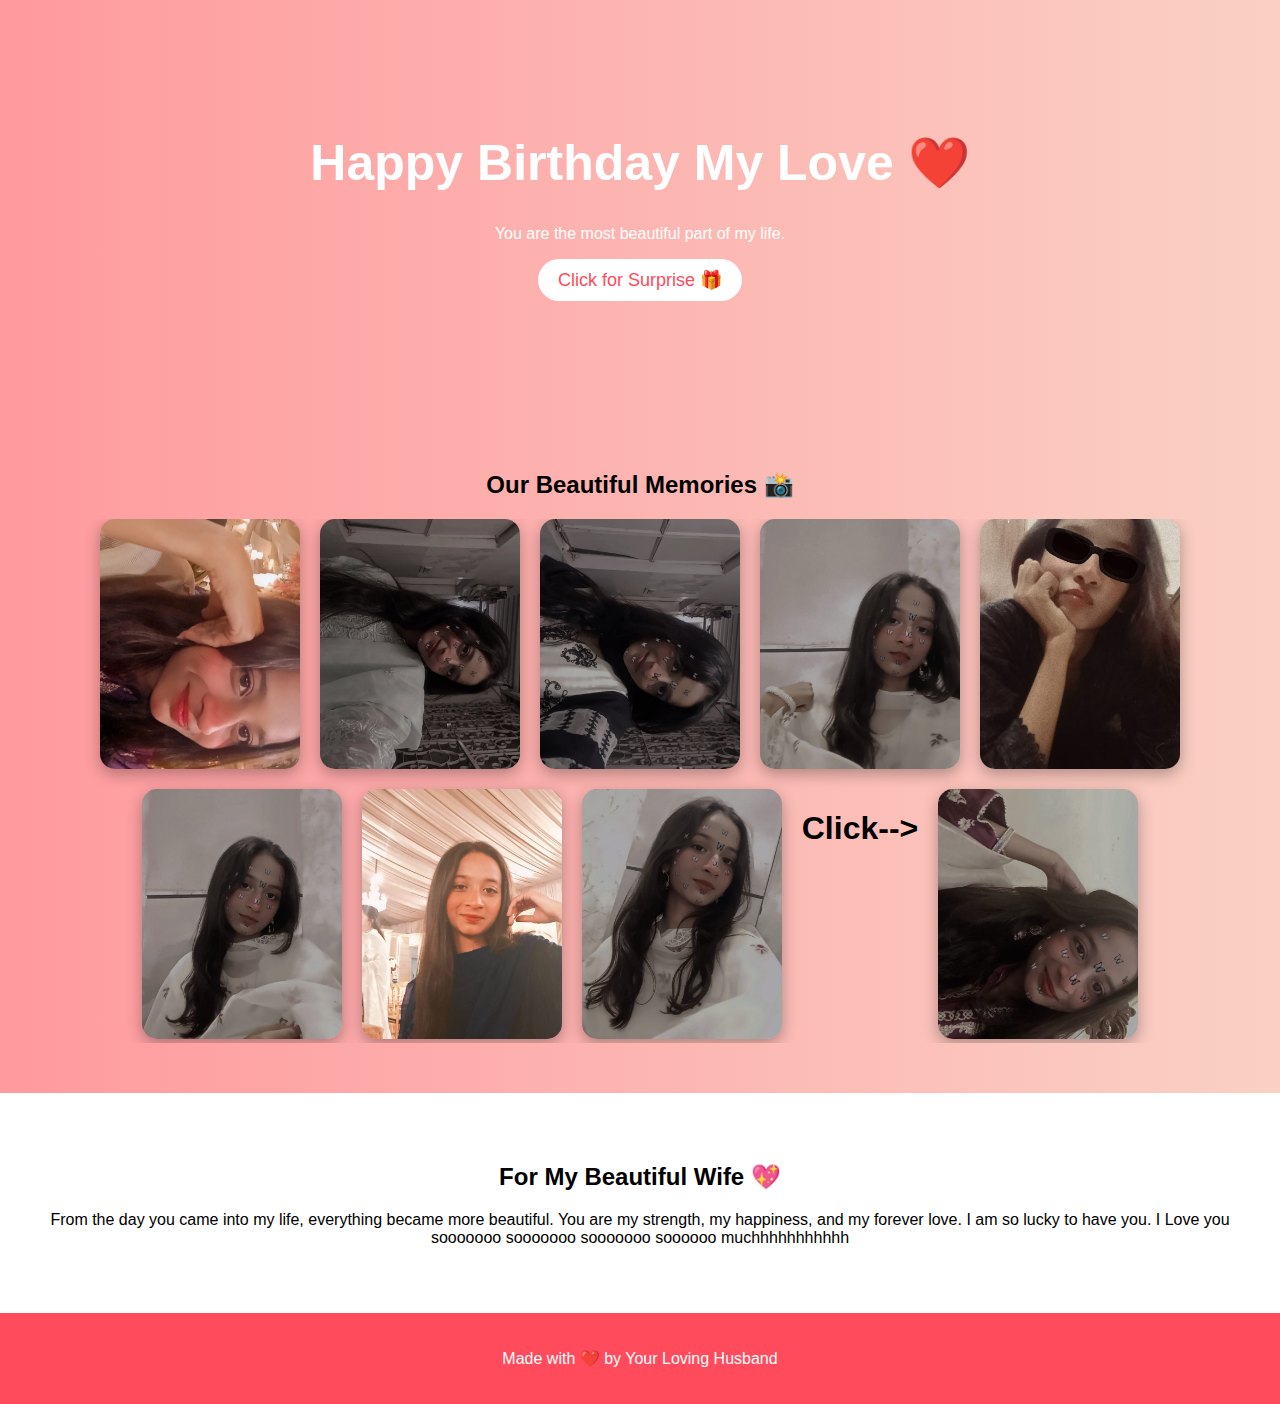
<file: index.html>
<!DOCTYPE html>
<html lang="en">
<head>
    <meta charset="UTF-8">
    <title>Happy Birthday My Love ❤️</title>
    <link rel="stylesheet" href="maaz.css">
</head>
<body>

    <!-- Hero Section -->
    <section class="hero">
        <h1>Happy Birthday My Love ❤️</h1>
        <p>You are the most beautiful part of my life.</p>
        <button onclick="showMessage()">Click for Surprise 🎁</button>
    </section>

    <!-- Hidden Message -->
    <div id="surprise" class="hidden">
        <h2>I Love You So Much 💕</h2>
        <p>May Allah bless you with happiness, health and long life. You are my everything! <br>
            Happy Birthday meri jaan ❤️
Tum meri zindagi ka sab se khoobsurat hissa ho.
Tumhari muskurahat meri duniya roshan karti hai.
Main Allah ka shukar ada karta hoon ke mujhe tum jaisi pyaari, samajhdar aur khoobsurat biwi mili.
May Allah tumhe hamesha khush rakhe, sehat de aur lambi zindagi de.
I love you more than words can explain 💕
        </p>
    </div>

    <!-- Photo Gallery -->
    <section class="gallery">
        <h2>Our Beautiful Memories 📸</h2>
        <div class="photos">
            <img src="maaz (1).jpeg" alt="Memory 1">
            <img src="maaz (2).jpeg" alt="Memory 2">
            <img src="maaz (3).jpeg" alt="Memory 3">
            <img src="maaz (4).jpeg" alt="Memory 4">
                <img src="maaz (5).jpeg" alt="Memory 2">
            <img src="maaz (6).jpeg" alt="Memory 3">
            <img src="maaz (7).jpeg" alt="Memory 4">
             <img src="maaz (8).jpeg" alt="Memory 4">


<h1>Click--></h1>
             <a href="gallery.html">
      <img src="maaz (9).jpeg"></a>

        </div>
    </section>

    <!-- Love Message -->
    <section class="message">
        <h2>For My Beautiful Wife 💖</h2>
        <p>
            From the day you came into my life, everything became more beautiful.
            You are my strength, my happiness, and my forever love.
            I am so lucky to have you.
            I Love you sooooooo sooooooo sooooooo soooooo muchhhhhhhhhhh
        </p>
    </section>

    <!-- Footer -->
    <footer>
        <p>Made with ❤️ by Your Loving Husband</p>
    </footer>

<script>
function showMessage() {
    document.getElementById("surprise").style.display = "block";
}
</script>

</body>
</html>
</file>
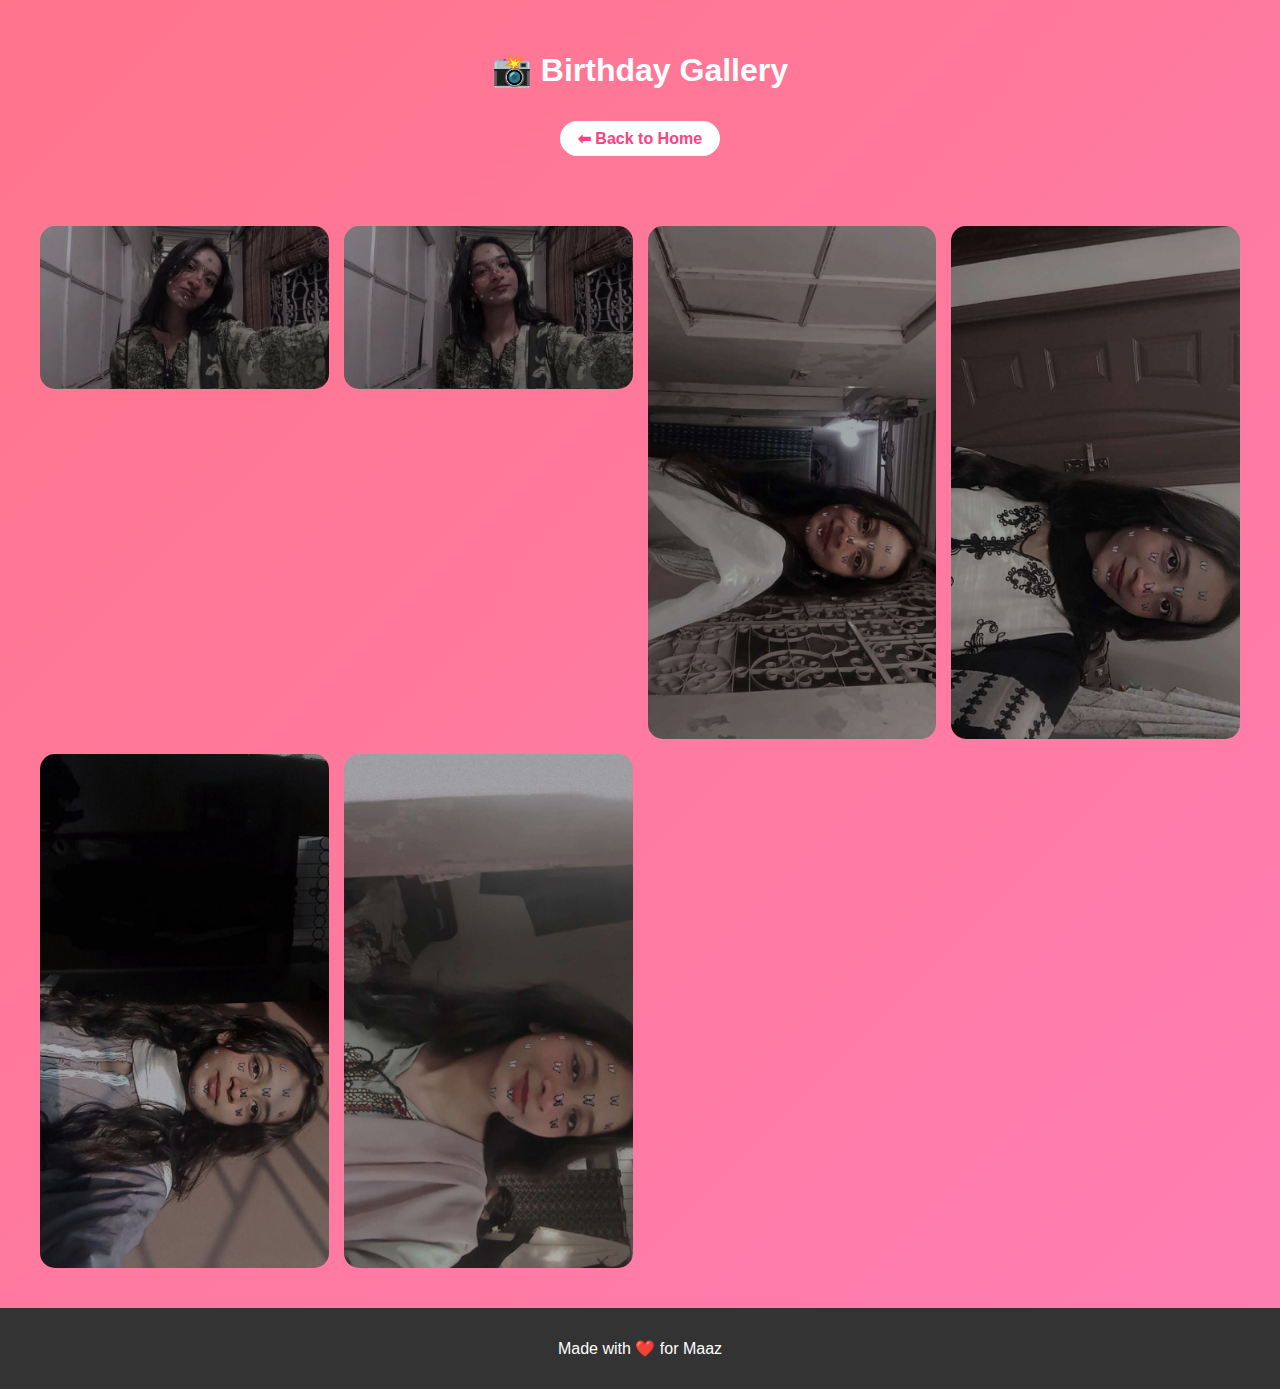
<file: gallery.html>
<!DOCTYPE html>
<html lang="en">
<head>
  <meta charset="UTF-8">
  <title>Birthday Gallery</title>
  <meta name="viewport" content="width=device-width, initial-scale=1.0">
  <link rel="stylesheet" href="gallery.css">
</head>
<body>

  <header>
    <h1>📸 Birthday Gallery</h1>
    <a href="maaz.html" class="back-btn">⬅ Back to Home</a>
  </header>

  <section class="gallery">
    <div class="grid">
      <img src="maaaaaax (1).jpeg">
      <img src="maaaaaax (2).jpeg">
      <img src="maaaaaax (3).jpeg">
      <img src="maaaaaax (4).jpeg">
      <img src="maaaaaax (5).jpeg">
      <img src="maaaaaax (6).jpeg">
    </div>
  </section>

  <footer>
    <p>Made with ❤️ for Maaz</p>
  </footer>

</body>
</html>
</file>
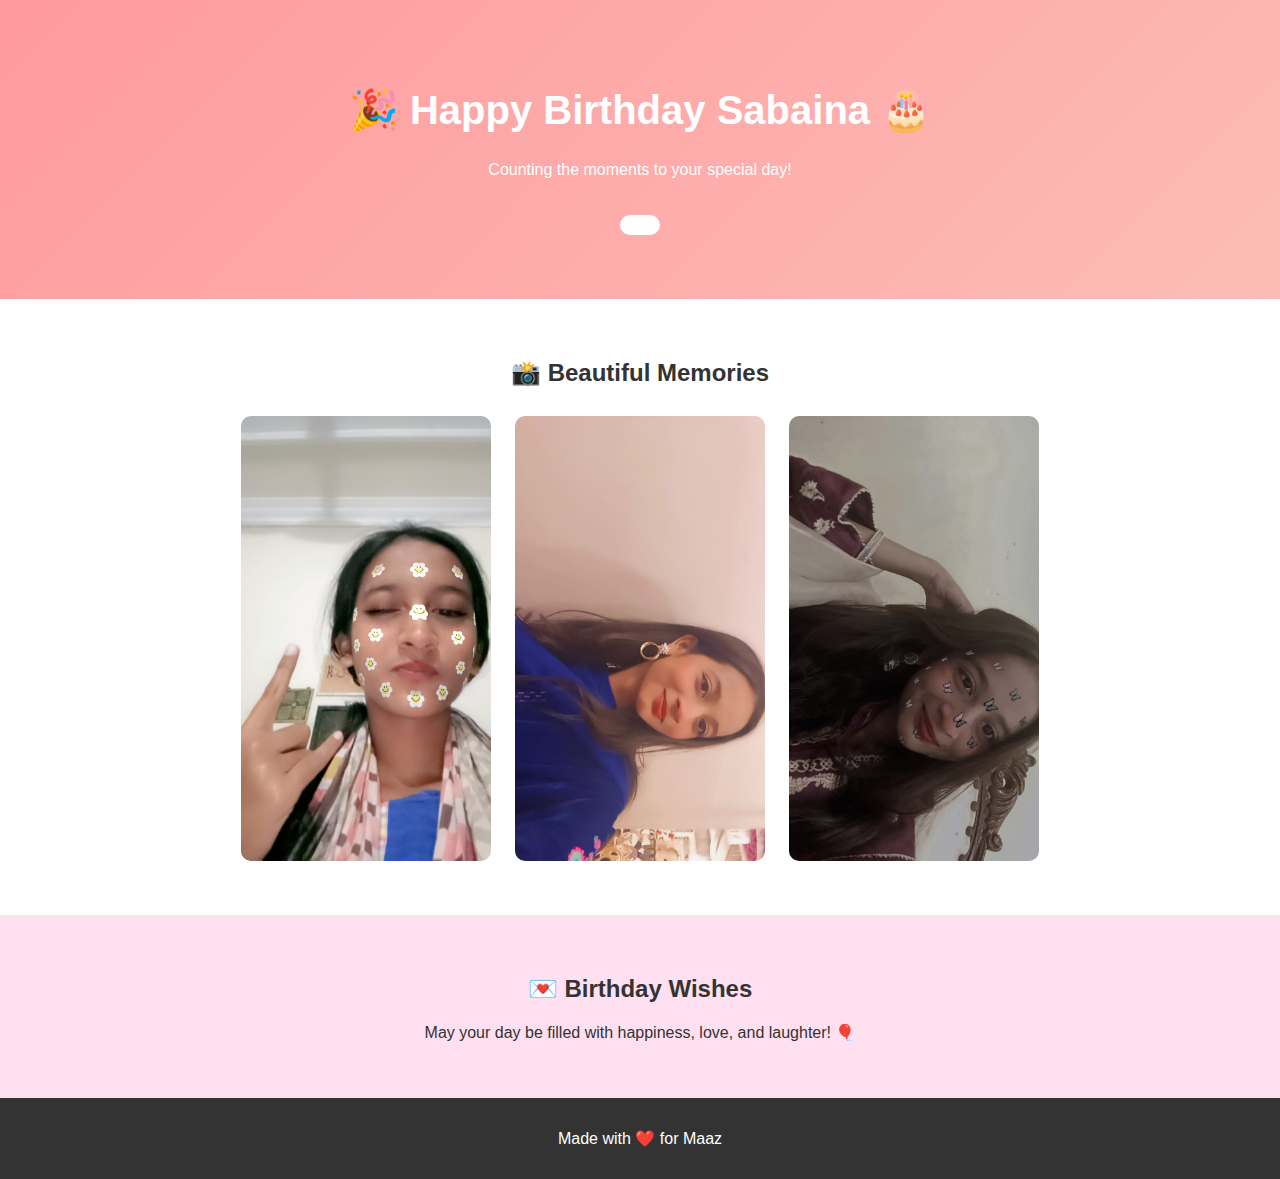
<file: maaz.html>
<!DOCTYPE html>
<html lang="en">
<head>
  <meta charset="UTF-8">
  <title>Birthday Memories</title>
  <meta name="viewport" content="width=device-width, initial-scale=1.0">
  <link rel="stylesheet" href="style.css">
</head>
<body>

  <!-- Hero Section -->
  <section class="hero">
    <h1>🎉 Happy Birthday Sabaina 🎂</h1>
    <p>Counting the moments to your special day!</p>
    <div id="countdown"></div>
  </section>

  <!-- Gallery Section -->
  <section class="gallery">
    <h2>📸 Beautiful Memories</h2>
    <div class="images">
        <a href="index.html">
      <img src="maaz (11).jpeg"></a>
      <a href="maz.html">
      <img src="maaz (10).jpeg"></a>
      <a href="gallery.html" class="btn">
      <img src="maaz (9).jpeg"></a>
    </div>
  </section>

  <!-- Wishes Section -->
  <section class="wishes">
    <h2>💌 Birthday Wishes</h2>
    <p>May your day be filled with happiness, love, and laughter! 🎈</p>
  </section>

  <!-- Background Music -->
  <audio autoplay loop>
    <source src="https://www.bensound.com/bensound-music/bensound-happyrock.mp3" type="audio/mp3">
  </audio>

  <footer>
    <p>Made with ❤️ for Maaz</p>
  </footer>

  <script src="maz.js"></script>
</body>
</html>
</file>
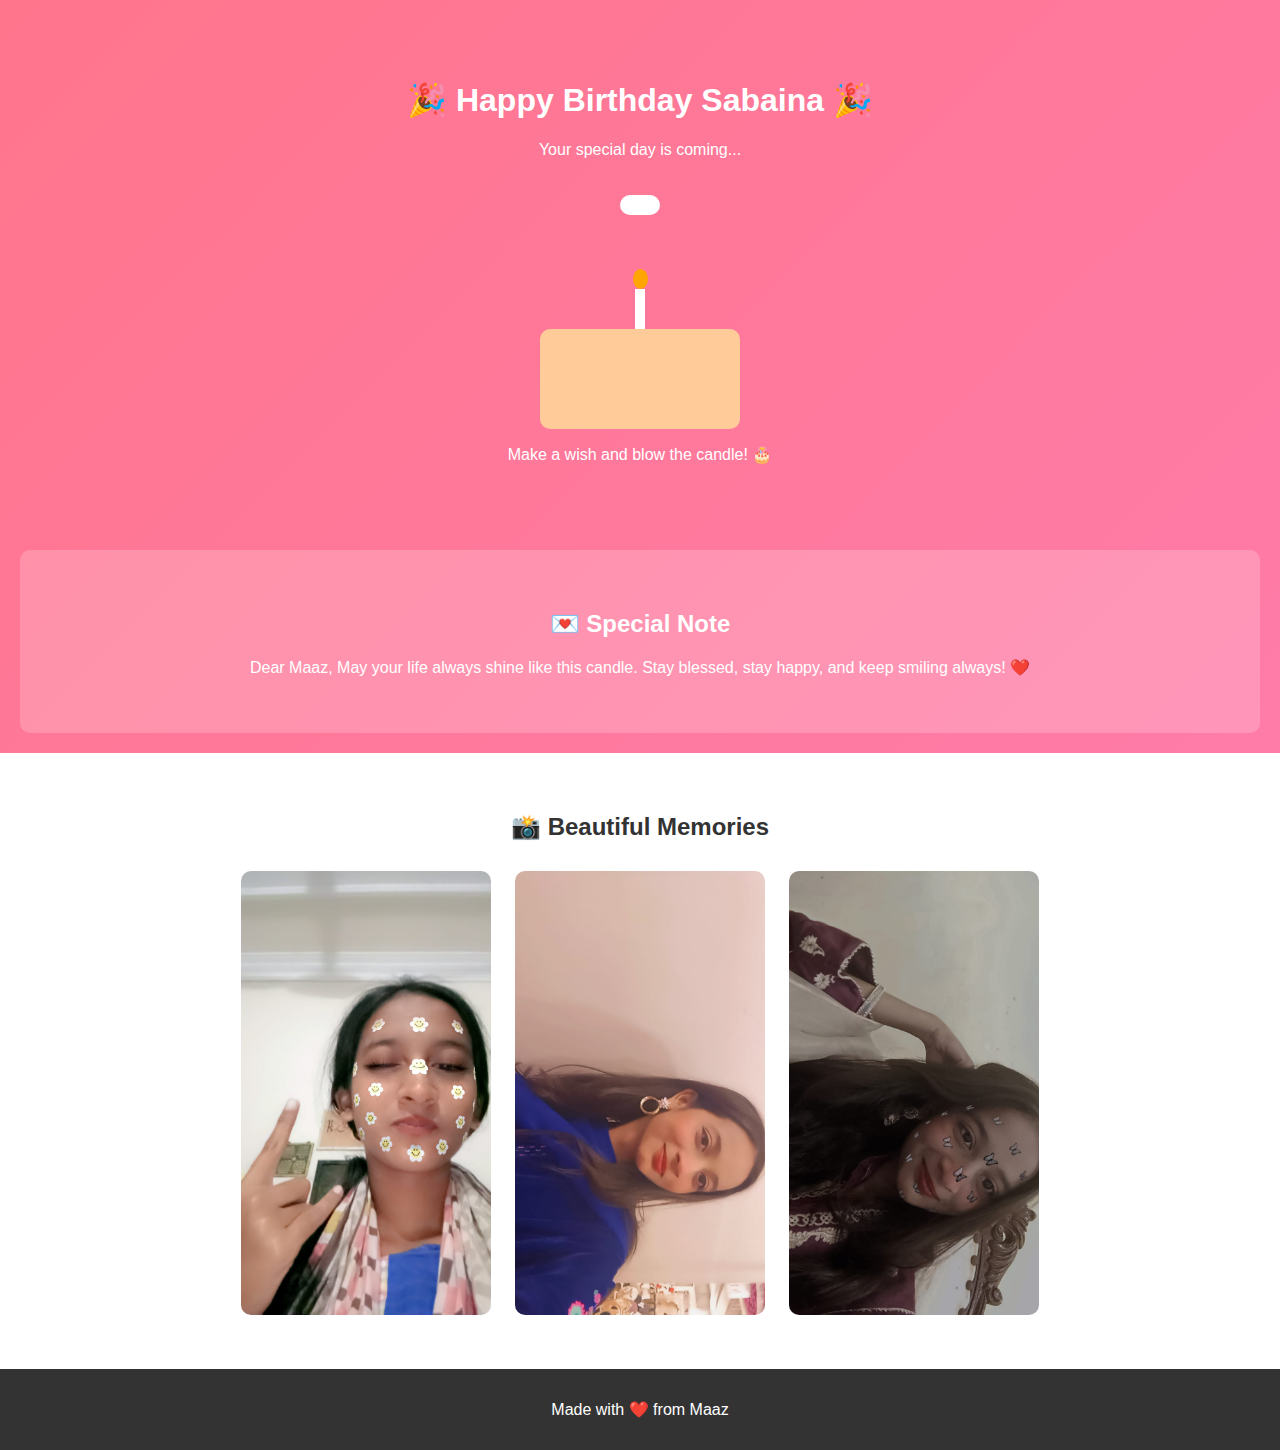
<file: maz.html>
<!DOCTYPE html>
<html lang="en">
<head>
  <meta charset="UTF-8">
  <title>Birthday Memories</title>
  <meta name="viewport" content="width=device-width, initial-scale=1.0">
  <link rel="stylesheet" href="sabi.css">
</head>
<body>

  <!-- Hero Section -->
  <section class="hero">
    <h1>🎉 Happy Birthday Sabaina 🎉</h1>
    <p>Your special day is coming...</p>
    <div id="countdown"></div>
  </section>

  <!-- Cake Section -->
  <section class="cake-section">
    <div class="cake">
      <div class="candle">
        <div class="flame"></div>
      </div>
    </div>
    <p>Make a wish and blow the candle! 🎂</p>
  </section>

  <!-- Special Note -->
  <section class="note">
    <h2>💌 Special Note</h2>
    <p>
      Dear Maaz,  
      May your life always shine like this candle.  
      Stay blessed, stay happy, and keep smiling always! ❤️
    </p>
  </section>

  <!-- Gallery -->
  <section class="gallery">
    <h2>📸 Beautiful Memories</h2>
    <div class="images">
        <a href="maaz.html">
      <img src="maaz (11).jpeg"></a>
      <a href="index.html">
      <img src="maaz (10).jpeg"></a>
      <a href="gallery.html">
      <img src="maaz (9).jpeg"></a>
    </div>
  </section>

  <!-- Background Music -->
  <audio autoplay loop>
    <source src="https://www.bensound.com/bensound-music/bensound-happyrock.mp3" type="audio/mp3">
  </audio>

  <footer>
    <p>Made with ❤️ from Maaz</p>
  </footer>

  <script src="sabi.js"></script>
</body>
</html>
</file>
<file: maaz.css>
body {
    margin: 0;
    font-family: Arial, sans-serif;
    text-align: center;
    background: linear-gradient(to right, #ff9a9e, #fad0c4);
}

.hero {
    padding: 100px 20px;
    color: white;
}

.hero h1 {
    font-size: 50px;
}

button {
    padding: 10px 20px;
    font-size: 18px;
    border: none;
    background: white;
    color: #ff4b5c;
    border-radius: 25px;
    cursor: pointer;
}

button:hover {
    background: #ff4b5c;
    color: white;
}

.hidden {
    display: none;
    padding: 20px;
    background: white;
    margin: 20px;
    border-radius: 10px;
}

.gallery {
    padding: 50px 20px;
}

.photos {
    display: flex;
    justify-content: center;
    flex-wrap: wrap;
    gap: 20px;
    overflow: hidden;
}

.photos img {
    width: 200px;
    height: 250px;
    object-fit: cover;
    border-radius: 15px;
    box-shadow: 0 5px 15px rgba(0,0,0,0.3);
    transition: all ease 1s;
}

.photos:hover img{
    scale: 1.2;
    
}

.message {
    padding: 50px 20px;
    background: white;
}

footer {
    padding: 20px;
    background: #ff4b5c;
    color: white;
}
</file>
<file: gallery.css>
body {
  margin: 0;
  font-family: Arial, sans-serif;
  background: linear-gradient(135deg, #ff758c, #ff7eb3);
  text-align: center;
  color: white;
}

header {
  padding: 30px;
}

.back-btn {
  display: inline-block;
  margin-top: 10px;
  padding: 8px 18px;
  background: white;
  color: #ff4081;
  text-decoration: none;
  border-radius: 20px;
  font-weight: bold;
}

.gallery {
  padding: 40px;
}

.grid {
  display: grid;
  grid-template-columns: repeat(auto-fit, minmax(250px, 1fr));
  gap: 15px;
}

.grid img {
  width: 100%;
  border-radius: 15px;
  transition: 0.4s;
}

.grid img:hover {
  transform: scale(1.08);
}
footer {
  padding: 15px;
  background: #333;
}
</file>
<file: style.css>
body {
  margin: 0;
  font-family: Arial, sans-serif;
  text-align: center;
  background: linear-gradient(135deg, #ff9a9e, #fad0c4);
  color: #333;
}

.hero {
  padding: 60px 20px;
  color: white;
}

.hero h1 {
  font-size: 40px;
  animation: bounce 2s infinite;
}

#countdown {
  font-size: 28px;
  margin-top: 20px;
  background: white;
  color: #ff4081;
  display: inline-block;
  padding: 10px 20px;
  border-radius: 10px;
}

.gallery {
  padding: 40px 20px;
  background: #fff;
}

.images img {
  width: 250px;
  margin: 10px;
  border-radius: 10px;
  transition: transform 0.3s;
}

.images img:hover {
  transform: scale(1.1);
}

.wishes {
  padding: 40px;
  background: #ffe0f0;
}

footer {
  padding: 15px;
  background: #333;
  color: white;
}

/* Animation */
@keyframes bounce {
  0%, 100% { transform: translateY(0); }
  50% { transform: translateY(-10px); }
}
</file>
<file: sabi.css>
body {
  margin: 0;
  font-family: Arial, sans-serif;
  text-align: center;
  background: linear-gradient(135deg, #ff758c, #ff7eb3);
  color: #fff;
}

.hero {
  padding: 60px 20px;
}

#countdown {
  font-size: 28px;
  margin-top: 20px;
  background: #fff;
  color: #ff4081;
  display: inline-block;
  padding: 10px 20px;
  border-radius: 10px;
}

/* Cake Design */
.cake-section {
  padding: 50px;
}

.cake {
  width: 200px;
  height: 100px;
  background: #ffcc99;
  margin: auto;
  border-radius: 10px;
  position: relative;
}

.candle {
  width: 10px;
  height: 40px;
  background: white;
  position: absolute;
  top: -40px;
  left: 50%;
  transform: translateX(-50%);
}

.flame {
  width: 15px;
  height: 20px;
  background: orange;
  border-radius: 50%;
  position: absolute;
  top: -20px;
  left: -2.5px;
  animation: flicker 0.3s infinite alternate;
}

@keyframes flicker {
  from { transform: scale(1); opacity: 1; }
  to { transform: scale(1.2); opacity: 0.8; }
}

/* Special Note */
.note {
  padding: 40px;
  background: rgba(255,255,255,0.2);
  margin: 20px;
  border-radius: 10px;
}

/* Gallery */
.gallery {
  padding: 40px;
  background: #fff;
  color: #333;
}

.images img {
  width: 250px;
  margin: 10px;
  border-radius: 10px;
  transition: 0.3s;
}

.images img:hover {
  transform: scale(1.1);
}

footer {
  padding: 15px;
  background: #333;
  color: white;
}
</file>
